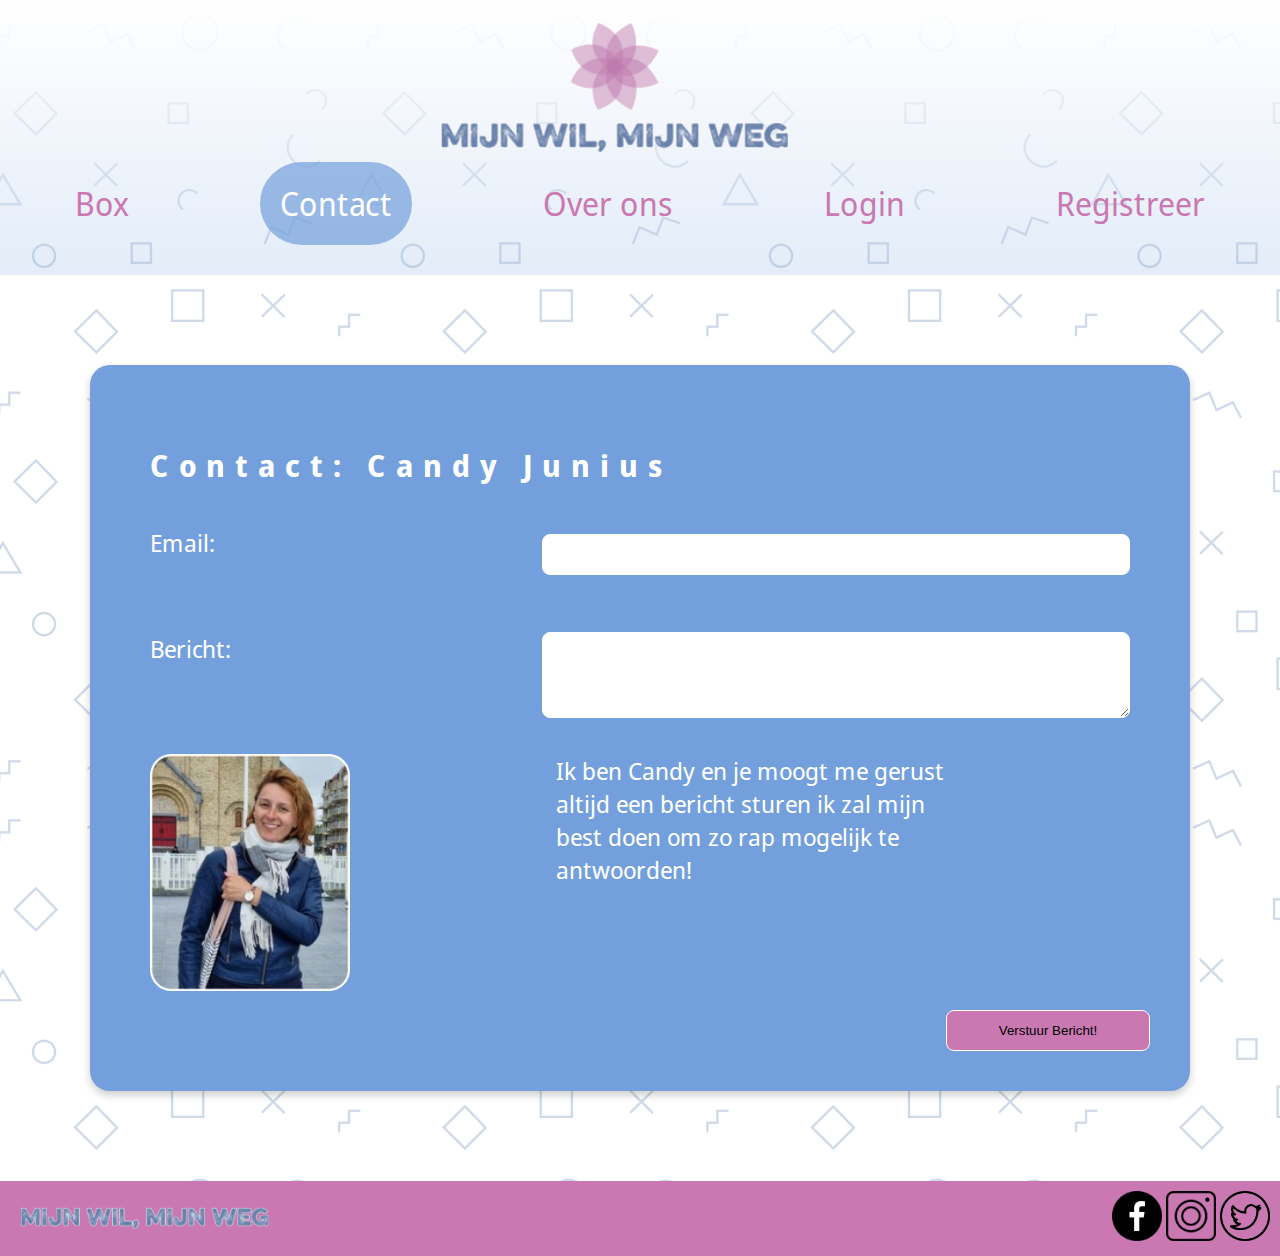
<file: contact.html>
<!-- auteur: Kevin Van den Daele-->


<!DOCTYPE html>
<html lang="en">
<head>
    <meta charset="UTF-8">
    <meta name="viewport" content="width=device-width, initial-scale=1">
    <link href="https://necolas.github.io/normalize.css/8.0.1/normalize.css" rel="stylesheet" />
    <link rel="preconnect" href="https://fonts.googleapis.com">
    <link rel="preconnect" href="https://fonts.gstatic.com" crossorigin>
    <link href="https://fonts.googleapis.com/css2?family=Noto+Sans+Display&display=swap" rel="stylesheet">
    <title>Contact</title>
    <link rel="stylesheet" href="./css/style.css">
    <link rel="stylesheet" href="./css/contact.css">
</head>
<body>
    <header>
        <a href="index.html"> <img src="assets/logo%20mijn%20wil%20mijn%20weg.png" alt="logo" width=350"></a>
        <nav>
            <ul>
                <li><a href="./box.html">Box</a></li>
                <li class="active"><a href="./contact.html">Contact</a></li>
                <li><a href="./over-ons.html">Over ons</a></li>
                <li><a href="./login.html">Login</a></li>
                <li><a href="./registreer.html">Registreer</a></li>
            </ul>
        </nav>
    </header>
    <main class="container-main">
        <div class="contactCard">
            <h1>Contact: Candy Junius</h1>
            <form>
                <div id="email">
                    <label id="email" for="Email">Email: </label>
                    <input id="emailText" type="text" name="email">
                </div>
                <br/>
                <div id="message">
                    <label for="message"> Bericht: </label>
                    <textarea id="bericht" name="bericht" rows="4" cols="50"></textarea>
                </div>
            </form>
            <div id="coach">
                <div id="imageCoach">
                    <img src="assets/imgContact.png" alt="foto van de coach">
                </div>
                <div id="coachText">
                    <p>
                        Ik ben Candy en je moogt me gerust
                        altijd een bericht sturen ik zal mijn
                        best doen om zo rap mogelijk te antwoorden!
                    </p>
                </div>
            </div>
            <button class="btncontact">Verstuur Bericht!</button>
        </div>
    </main>
    <footer>
        <a href="#"> <img src="assets/logo%20mijn%20wil%20mijn%20weg%20tekst.png" alt="logo" width=250"></a>
        <div>
            <a href="https://www.facebook.com/"> <img src="assets/Facebook_icon.png" alt="logo" width=50"></a>
            <a href="https://www.instagram.com/"> <img src="assets/insta%20icon.png" alt="logo" width=50"></a>
            <a href="https://www.twitter.com/"> <img src="assets/twitter%20icon.png" alt="logo" width=50"></a>
        </div>
    </footer>
</body>
</html>
</file>
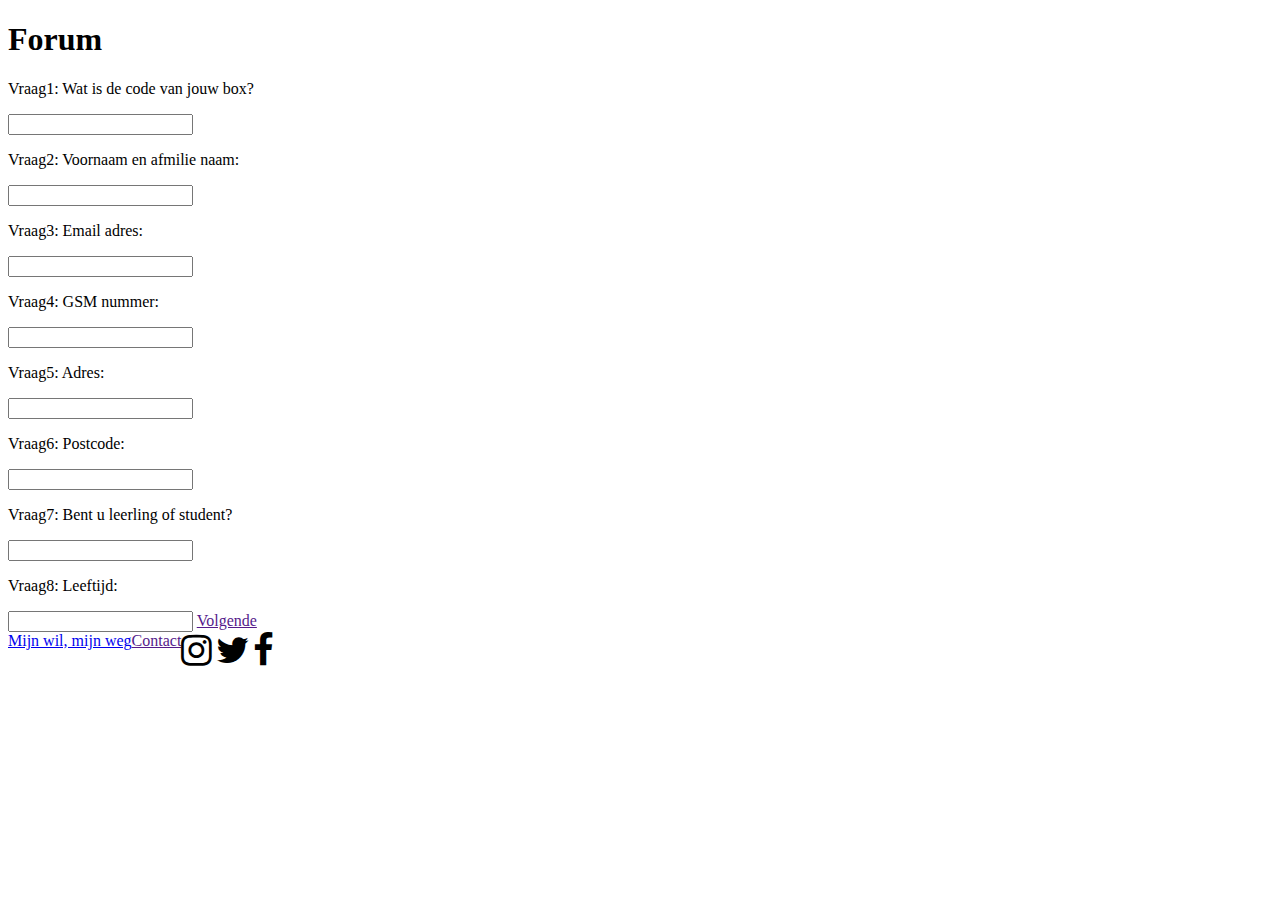
<file: Forum1.html>
<!DOCTYPE html>
<html lang = "nl">

<head>  
    <meta charset="UTF-8">
    <title>Forum</title>
    <link rel="stylesheet" href="https://cdnjs.cloudflare.com/ajax/libs/font-awesome/4.7.0/css/font-awesome.min.css">
</head>
<body>
    <header>

    </header>
    <main>
        <div class="container-cloud">

        </div>
        <div class="container-main">
            <h1>Forum</h1>
            <form>
                <p>Vraag1: Wat is de code van jouw box?</p>
                <input type="text" name="Code">
            </form>
            <form>
                <p>Vraag2: Voornaam en afmilie naam: </p>
                <input type="text" name="Naam">
            </form>
                <p>Vraag3: Email adres: </p>
                <input type="text" name="Email">
            </form>
                <p>Vraag4: GSM nummer: </p>
                <input type="text" name="GSM">
             </form>
                <p>Vraag5: Adres: </p>
                <input type="text" name="Adres">
             </form>
                <p>Vraag6: Postcode: </p>
                 <input type="text" name="Postcode">
             </form>
                <p>Vraag7: Bent u leerling of student? </p>
                <input type="text" name="LofS">
             </form>
                <p>Vraag8: Leeftijd: </p>
                <input type="text" name="Leeftijd">
             </form>
             <a class="btn" href="">Volgende</a>
        </div>
    </main>
    <footer>
        <div class="footer-logo">
            <a style="float: left;" href="Contact.htlm" class="FooterLogo">Mijn wil, mijn weg</a>
        </div>
        <a style="float: left;" href="" class="FooterContact">Contact</a>
        <i class="fa fa-instagram" style="font-size:36px"></i>
        <i class="fa fa-twitter" style="font-size:36px"></i>
        <i class="fa fa-facebook" style="font-size:36px"></i>
    </footer>


</body>
</html>
</file>
<file: css/style.css>
html{
    font-family: 'Noto Sans Display', sans-serif;
    font-size: 62.5%;
}
body {
    background-image: url("../assets/Achtergrond patronen blauw 2.png");
    margin: 0 auto;
    color: var(--white);
}
:root {
    --blue: #73A0DC;
    --blueTR: rgb(115, 160, 220,0.7);
    --white: #ffffff;
    --pink: #C978B1;
    --pinkTR: rgba(201, 120, 177,0.7);
    --black: #000000;
    --error-color: rgb(200,0,0);
    --button-hover-color: #915680;
}
/*classes*/
.container-main{
    margin: 0 auto;
    padding: 5rem 5rem 5rem 5rem;
    max-width: 1280px;
    font-size: 1.8rem;
}

.containerIntro{
    background-color: var(--white);
    width: inherit;
    height: inherit;
    position: relative;
}

.homeNav{
     position: absolute;
     left: 90px;
     top: 400px;
}

.homeNav > ul > li a{
    text-decoration: none;
    font-size: 3rem;
    color: var(--blue);
    display: block;
    margin-bottom: 50px;
}

.bigCard{
    box-shadow: 0 4px 8px 0 rgba(0, 0, 0, 0.2);
    padding: 4rem;
    margin: 4rem;
    background-color: var(--blue);
    border-radius: 2rem;
    font-size: x-large;
}

.bigCard > h2{
    text-align: center;
}

.bigCardText{
    width: 50%;
    float: right;
}

.bigCardContainerOne{
    display: inline-block;
    width: 50%;
    margin-right: 100px;
}

.bigCardContainerOne > p{
    padding-left: 50px;
}

.bigCardContainerTwo{
    display: inline-block;
    vertical-align: top;
    width: 40%;
}

.containerGebruikerOne{
    display: inline-block;
    width: 45%;
    padding-top: 5rem;
    margin-left: 3rem;
}

.containerGebruikerTwo{
    display: inline-block;
    vertical-align: top;
    width: 50%;
}

hr{
    border-top: 5px solid var(--white);
}

/*form.labelNextInput{
    display: grid;
    grid-template-columns: max-content max-content;
    grid-row-gap: 2rem;
    grid-column-gap: 6rem;
}*/
.aboveUnder{
    display: flex;
    flex-direction: column;
}
.card{
    box-shadow: 0 4px 8px 0 rgba(0, 0, 0, 0.2);
    padding: 2rem;
    margin: 2rem;
    background-color: var(--blue);
    border-radius: 2rem;
    font-size: x-large;
    text-align: center;
}
.cardInRow {
    display: flex;
    flex-direction: row;
}
@media screen and (max-width: 1280px) {
    .cardInRow
    {
        flex-wrap: wrap;
    }
}
.containerDeBox{
    border: solid var(--blue) 2rem;
    border-radius: 5rem;
    padding: 3rem;
}
.containerDeBox h1{
    color: var(--white);
    text-align: center;
    display: block;
    background-color: var(--blue);
    margin:1rem -3rem;
}
.containerDeBoxCard {
    display: flex;
    box-shadow: 0 4px 8px 0 rgba(0, 0, 0, 0.2);
    padding: 2rem;
    margin-top: 4rem;
    margin-bottom: 4rem;
    text-align: left;
    background-color: var(--blue);
    border-radius: 2rem;
    font-size: x-large;
}
.containerDeBoxCardNoBG {
    display: flex;
    padding: 2rem;
    margin: 2rem;
    text-align: left;
    border-radius: 2rem;
    font-size: x-large;
}
.containerDeBoxCardNoBG p {
    color: var(--black);

}
.containerDeBoxCardNoBG:first-child{
    flex-direction: row-reverse;
}
.containerDeBoxCardNoBG:nth-last-child(2){
    flex-direction: row-reverse;
}
.containerDeBoxCardNoBG img{
    margin: 2rem;
}
.containerDeBoxCard:first-child{
    flex-direction: row-reverse;
}
.containerDeBoxCard:nth-last-child(2){
    flex-direction: row-reverse;
}
.containerDeBoxCard img{
    margin: 2rem;
}

/*buttons*/
.button{
    background-color: var(--pink);
    color: var(--white);
    text-decoration: none;
    border: none;
    border-radius: 2rem;
    padding: 1rem;
    margin-top: 5rem;
    cursor: pointer;
}
.btnRegistreer {
    font-size: x-large;
}
.btnLogin {
    font-size: x-large;
    padding: 1rem 3rem;
}

.btnUitloggen{
    font-size: xx-large;
    max-width: 100px;
    display: block;
    margin-left: auto;
    margin-right: 0;
}
/*components*/
h1{
    color: var(--white);
    font-size: 3rem;
    padding: 2rem;
    letter-spacing: 1rem;
}

/*images*/

#imgMentaalFitter{
    width: 460px;
    height: 460px;
    margin-top: 50px;
}

#imgYoutube{
    margin: auto;
    display: block;
}

#imgBox{
    margin: auto;
    display: block;
}

#imgHomepage{
    display: block;
    margin: auto;
}

#imgGebruiker{
    width: 500px;
    height: 500px;
}

#imgTraject{
    display: block;
    margin-top: 55%;
    margin-left: 0;
    margin-bottom: 0;
}

/*header*/
header {
    width: 100%;
    overflow: hidden;
    padding: 2rem 0 2rem 0;
    color: var(--pink);
    background-image: linear-gradient(to top, rgba(115, 160, 220,0.2), rgb(255, 255, 255));

}
header a:first-child{
    display: flex;
    justify-content: center;
}
header img{
    padding-right: 5rem;
}
header nav ul{
    padding: 0;
    display: flex;
    justify-content: space-around;;
}
header nav ul li {
    list-style: none;
}
header nav ul li a{
    font-size: xx-large;
    padding: 2rem;
    list-style:none;
    color: inherit;
    border-radius: 8rem;
}
header nav ul li a:hover,header nav ul li a:focus {
        transition: 0.7s ease-out;
        color: var(--white);
        background-color: var(--blueTR);
}
header nav a{
    text-decoration: none;
    color: inherit;
}
header .active{
    border-radius: 8rem;
    background-color: var(--blueTR);
    color: var(--white);
}
/*Footer*/
footer{
    display: flex;
    justify-content: space-between;
    position: fixed;
    padding-left: 2rem;
    bottom: 0;
    width: 100%;
    background-color: var(--pink);
    color: var(--white);
    text-align: center;
    font-size: medium;
}
footer div{
    padding: 1rem;
}
footer a:first-child{
    padding-top: 2.5rem;
}
/*Mobile*/
@media screen and (max-width: 750px) {
    header nav ul{
        flex-direction: column;
    }
    header img{
        padding-right: 0;
    }
    .cardInRow {
        flex-direction: column;
    }

}

/*Form*/
.formCard{
    box-shadow: 0 4px 8px 0 rgba(0, 0, 0, 0.2);
    padding: 4rem;
    margin: 4rem;
    text-align: left;
    background-color: var(--blue);
    border-radius: 2rem;
}
input[type=text],input[type=number]{
    width: 100%;
    padding: 1.2rem 2rem;
    margin: 0.8rem 0;
    display: inline-block;
    border: 0.1rem solid var(--white);
    border-radius: 0.8rem;
    box-sizing: border-box;
    min-width: 20rem;
}
fieldset > ul{
    list-style: none;
}
input[type=submit], button{
    width: 100%;
    padding: 1.2rem 2rem;
    display: inline-block;
    background-color: var(--pink);
    border: 0.1rem solid var(--white);
    border-radius: 0.8rem;
    box-sizing: border-box;
    min-width: 20rem;
}
input[type=radio], input[type=checkbox]
{
    width: 1.5rem;
    cursor: pointer;
}
input[type=radio]+label, input[type=checkbox]+label{
    display: inline;
    cursor: pointer;
}
label>abbr.required{
    color: var(--error-color);
    text-decoration: none;
}
legend>abbr.required{
    color: var(--error-color);
    text-decoration: none;
}
label{
    color: var(--white);
}
form div{
    margin: 2rem;
}
form div label, form div legend{

    color: var(--white);
    font-size: x-large;
}
fieldset{
    border: none;
    margin: 0;
    padding: 0;
}
.Next{
    background-color: var(--pink);
    color: var(--white);
    text-decoration: none;
    border: none;
    border-radius: 2rem;
    padding: 1rem;
    margin-top: 5rem;
}
/*traject pagina*/

progress {
    accent-color: var(--button-hover-color);
  }


.flex-container {
    display: flex;
    align-items: center;

  }
  .flex-container flexlijn {
    margin: 1rem;
    padding: 1,5rem;
  }

  .flex-container flexlijn img {
      align-items: center;
      width: 100%;
  }
  .witruimte {
      padding: 6rem;
  }
</file>
<file: css/contact.css>
/*Kevin Van den Daele*/


:root {
    --blue: #73A0DC;
    --blueTR: rgb(115, 160, 220,0.7);
    --white: #ffffff;
    --pink: #C978B1;
    --pinkTR: rgba(201, 120, 177,0.7);
    --black: #000000;
    --error-color: rgb(200,0,0);
    --button-hover-color: #915680;
}

footer{
    position:relative;
}

footer div {
    padding-right:3rem;
}

.contactCard {
    box-shadow: 0 4px 8px 0 rgba(0, 0, 0, 0.2);
    padding: 4rem;
    margin: 4rem;
    background-color: var(--blue);
    border-radius: 2rem;
    font-size: x-large;
    overflow: hidden

}

input[type=text]{
    width: 60%;
    float: right;
}

input[type=submit], button {
    width: 20%;
    padding: 1.2rem 2rem;
    display: inline-block;
    background-color: var(--pink);
    border: 0.1rem solid var(--white);
    border-radius: 0.8rem;
    box-sizing: border-box;
    min-width: 20rem;
    float: right;
}

textarea {
    padding: 1.2rem 2rem;
    border: 0.1rem solid var(--white);
    border-radius: 0.8rem;
    box-sizing: border-box;
    min-width: 20rem;
    vertical-align: top;
    width: 60%;
    float: right;
}

#coach {
    padding: 1.2rem 2rem;
    display: flex;
    width: 100%;
}

#coach #coachText{
    margin-left: auto;
    margin-right: auto;
    width: 40%;
}
#coach #imageCoach{
    width: 200px;
    height; 200px;
}

#coach #imageCoach img {
    margin-top: 24px;
    max-width: 100%;
    max-height: 100%;
}

@media screen and (max-width: 750px) {

    h1 {
        font-size: 18px;
        padding-left: 0px;
    }

    #coach #coachText{
        width: 100%;
        margin-left:15px;
    }

    form div{
        margin: 0rem;
    }

    .container-main{
        padding: 0rem 0rem 0rem 0rem;
    }

    input[type=text] {
        width: 100%;
    }

    textarea{
        width:100%;
    }

    button {
        width:100%;
    }
}

@media screen and (max-width: 700px) {

    #coach{
        display:inline;
    }

    #coach #imageCoach{
        margin-left:auto;
        margin-right:auto;
    }

    p{
        font-size:18px;
    }
}

@media screen and (max-width: 500px) {
    footer{
        display: block;
    }

    footer img{
        margin-top:2rem;
    }
}
</file>
